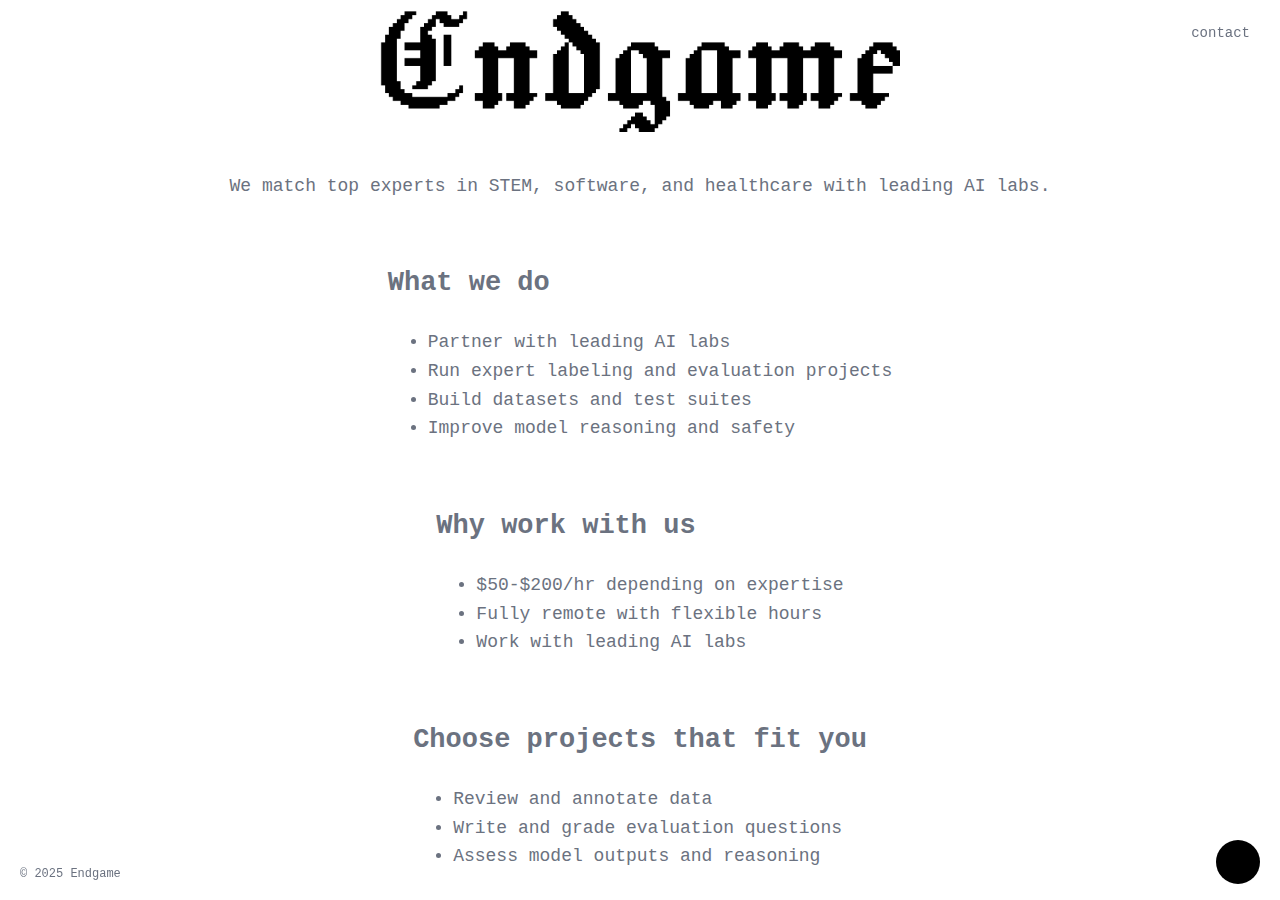
<file: index.html>
<!doctype html>
<html lang="en">
<head>
  <meta charset="utf-8">
  <meta name="viewport" content="width=device-width, initial-scale=1">
  <title>Endgame</title>
  <meta name="description" content="We match top experts in STEM, software, and healthcare with leading AI labs.">

  <!-- Favicons: match the files in your repo -->
  <link id="favicon" rel="icon" href="favicon-light.svg" type="image/svg+xml">
  <link rel="icon" href="favicon-light.svg" media="(prefers-color-scheme: light)">
  <link rel="icon" href="favicon-dark.svg"  media="(prefers-color-scheme: dark)">
  <link rel="apple-touch-icon" href="apple-touch-icon.png">
  <link rel="stylesheet" href="style.css">
</head>
<body>
  <a class="contact" href="mailto:contact@endgame.to">contact</a>

  <main>
    <!-- logo file is at repo root -->
    <img class="logo" src="logo.png" alt="Endgame logo">

    <p class="tagline">
      We match top experts in STEM, software, and healthcare with leading AI labs.
    </p>

    <section>
      <h2>What we do</h2>
      <ul class="justified">
        <li>Partner with leading AI labs</li>
        <li>Run expert labeling and evaluation projects</li>
        <li>Build datasets and test suites</li>
        <li>Improve model reasoning and safety</li>
      </ul>
    </section>

    <section>
      <h2>Why work with us</h2>
      <ul class="justified">
        <li>$50-$200/hr depending on expertise</li>
        <li>Fully remote with flexible hours</li>
        <li>Work with leading AI labs</li>
      </ul>
    </section>

    <section>
      <h2>Choose projects that fit you</h2>
      <ul class="justified">
        <li>Review and annotate data</li>
        <li>Write and grade evaluation questions</li>
        <li>Assess model outputs and reasoning</li>
      </ul>
    </section>
  </main>

  <footer>© 2025 Endgame</footer>
  <button id="themeToggle" class="toggle" aria-label="Toggle theme" title="Toggle theme"></button>
  <script src="script.js"></script>
</body>
</html>
</file>
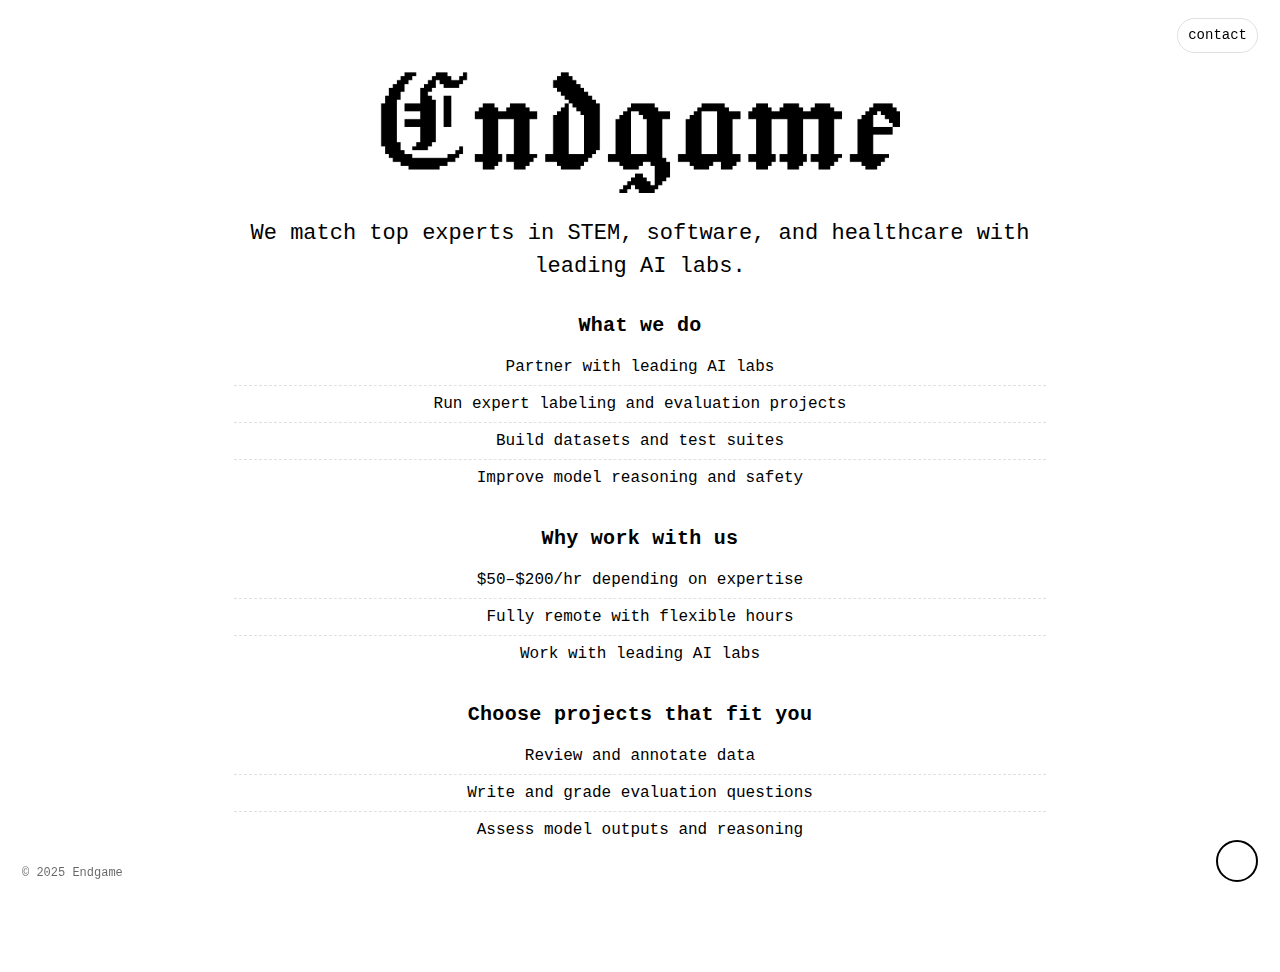
<file: Endgame/index.html>
<!doctype html>
<html lang="en">
<head>
  <meta charset="utf-8">
  <meta name="viewport" content="width=device-width, initial-scale=1">
  <title>Endgame</title>
  <meta name="description" content="We match top experts in STEM, software, and healthcare with leading AI labs.">
  <link rel="stylesheet" href="style.css">
</head>
<body>
  <a class="contact" href="mailto:contact@endgame.to">contact</a>

  <main>
    <img class="logo" src="assets/logo.png" alt="Endgame logo">

    <p class="tagline">
      We match top experts in STEM, software, and healthcare with leading AI labs.
    </p>

    <section>
      <h2>What we do</h2>
      <ul>
        <li>Partner with leading AI labs</li>
        <li>Run expert labeling and evaluation projects</li>
        <li>Build datasets and test suites</li>
        <li>Improve model reasoning and safety</li>
      </ul>
    </section>

    <section>
      <h2>Why work with us</h2>
      <ul>
        <li>$50–$200/hr depending on expertise</li>
        <li>Fully remote with flexible hours</li>
        <li>Work with leading AI labs</li>
      </ul>
    </section>

    <section>
      <h2>Choose projects that fit you</h2>
      <ul>
        <li>Review and annotate data</li>
        <li>Write and grade evaluation questions</li>
        <li>Assess model outputs and reasoning</li>
      </ul>
    </section>
  </main>

  <footer>© 2025 Endgame</footer>

  <button id="themeToggle" class="toggle" aria-label="Toggle light or dark theme" title="Toggle theme"></button>

  <script src="script.js"></script>
</body>
</html>
</file>
<file: style.css>
:root{ --bg:#ffffff; --text:#6b7280; --solid:#000000; }
.dark{ --bg:#000000; --text:#9ca3af; --solid:#ffffff; }

*{ box-sizing:border-box }
html,body{ height:100% }

body{
  margin:0;
  background:var(--bg);
  color:var(--text);
  font-family: Menlo, Monaco, Consolas, "Liberation Mono", monospace;
  line-height:1.6;
  font-size:clamp(16px,1.6vw,18px);
  text-rendering:optimizeLegibility;
}

main{ min-height:100vh; display:grid; place-items:center; }
.logo{ width:min(520px,70vw); height:auto; display:block; }

.contact{
  position:fixed; top:16px; right:20px;
  color:var(--text); text-decoration:none;
  font-size:14px; padding:6px 10px; border-radius:999px;
}
.contact:hover{ opacity:.85 }

footer{
  position:fixed; left:20px; bottom:16px;
  font-size:12px; color:var(--text);
}

/* solid, borderless toggle with reversed color */
.toggle{
  position:fixed; right:20px; bottom:16px;
  width:44px; height:44px; border-radius:50%;
  border:none; outline:none; background:var(--solid);
  cursor:pointer; z-index:10;
}
.toggle:hover{ opacity:.9 }
.toggle:active{ transform:scale(.98) }
.toggle:focus{ outline:2px solid currentColor; outline-offset:2px }
</file>
<file: Endgame/style.css>
/* Base variables for theme */
:root {
  --bg: #ffffff;
  --fg: #000000;
  --muted: rgba(0,0,0,0.6);
  --border: rgba(0,0,0,0.12);
}

.dark {
  --bg: #000000;
  --fg: #ffffff;
  --muted: rgba(255,255,255,0.7);
  --border: rgba(255,255,255,0.2);
}

* { box-sizing: border-box; }

html, body {
  height: 100%;
}

body {
  margin: 0;
  background: var(--bg);
  color: var(--fg);
  font-family: Menlo, Monaco, Consolas, "Liberation Mono", monospace;
  line-height: 1.5;
}

main {
  max-width: 860px;
  margin: 8vh auto 10vh;
  padding: 0 24px;
  text-align: center;
}

.logo {
  display: block;
  width: min(520px, 75%);
  margin: 0 auto 24px;
  height: auto;
}

.tagline {
  font-size: clamp(18px, 2.2vw, 22px);
  margin: 8px 0 20px;
}

h2 {
  margin: 28px 0 8px;
  font-size: clamp(18px, 2.1vw, 20px);
  letter-spacing: 0.3px;
}

ul {
  list-style: none;
  padding: 0;
  margin: 0 0 8px;
}

li {
  padding: 6px 0;
  border-bottom: 1px dashed var(--border);
}

li:last-child {
  border-bottom: 0;
}

.contact {
  position: fixed;
  top: 18px;
  right: 22px;
  text-decoration: none;
  color: var(--fg);
  font-size: 14px;
  border: 1px solid var(--border);
  padding: 6px 10px;
  border-radius: 999px;
  background: transparent;
}

.contact:hover {
  opacity: 0.8;
}

footer {
  position: fixed;
  left: 22px;
  bottom: 18px;
  font-size: 12px;
  color: var(--muted);
}

/* Round button bottom right to flip colors */
.toggle {
  position: fixed;
  right: 22px;
  bottom: 18px;
  width: 42px;
  height: 42px;
  border-radius: 50%;
  border: 2px solid var(--fg);
  background: var(--bg);
  cursor: pointer;
}

.toggle:hover {
  opacity: 0.85;
}

/* Focus states for accessibility */
.contact:focus, .toggle:focus {
  outline: 2px solid var(--fg);
  outline-offset: 2px;
}
</file>
